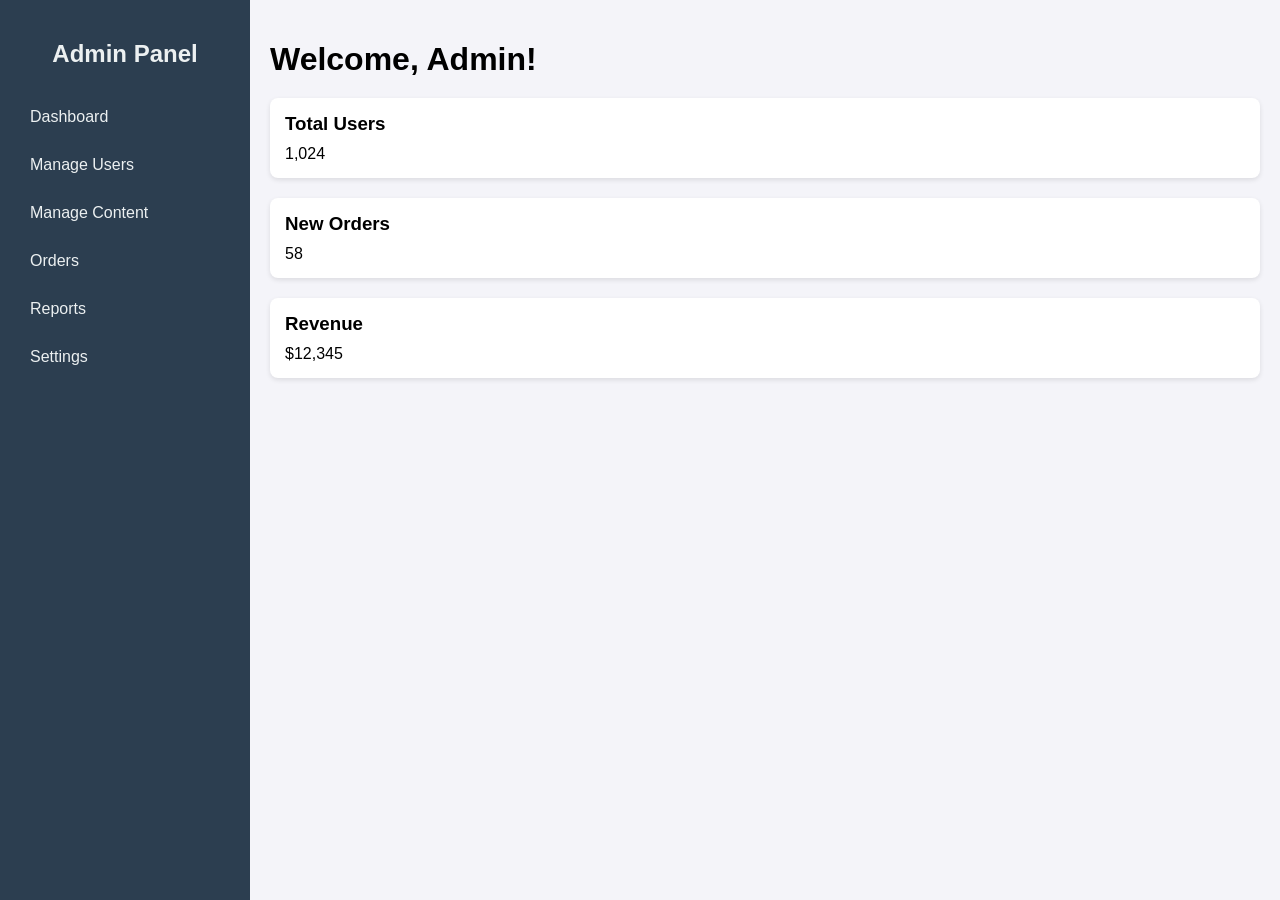
<file: admin.html>
<!DOCTYPE html>
<html lang="en">
<head>
    <meta charset="UTF-8">
    <meta name="viewport" content="width=device-width, initial-scale=1.0">
    <title>Admin Dashboard</title>
    <link rel="stylesheet" href="aDmin.css"> <!-- Liên kết file CSS -->
</head>
<body>
    <!-- Sidebar -->
    <div class="sidebar">
        <h2>Admin Panel</h2>
        <a href="#">Dashboard</a>
        <a href="#">Manage Users</a>
        <a href="#">Manage Content</a>
        <a href="#">Orders</a>
        <a href="#">Reports</a>
        <a href="#">Settings</a>
    </div>

    <!-- Main Content -->
    <div class="main-content">
        <h1>Welcome, Admin!</h1>
        <div class="card">
            <h3>Total Users</h3>
            <p>1,024</p>
        </div>
        <div class="card">
            <h3>New Orders</h3>
            <p>58</p>
        </div>
        <div class="card">
            <h3>Revenue</h3>
            <p>$12,345</p>
        </div>
    </div>
</body>
</html>
</file>
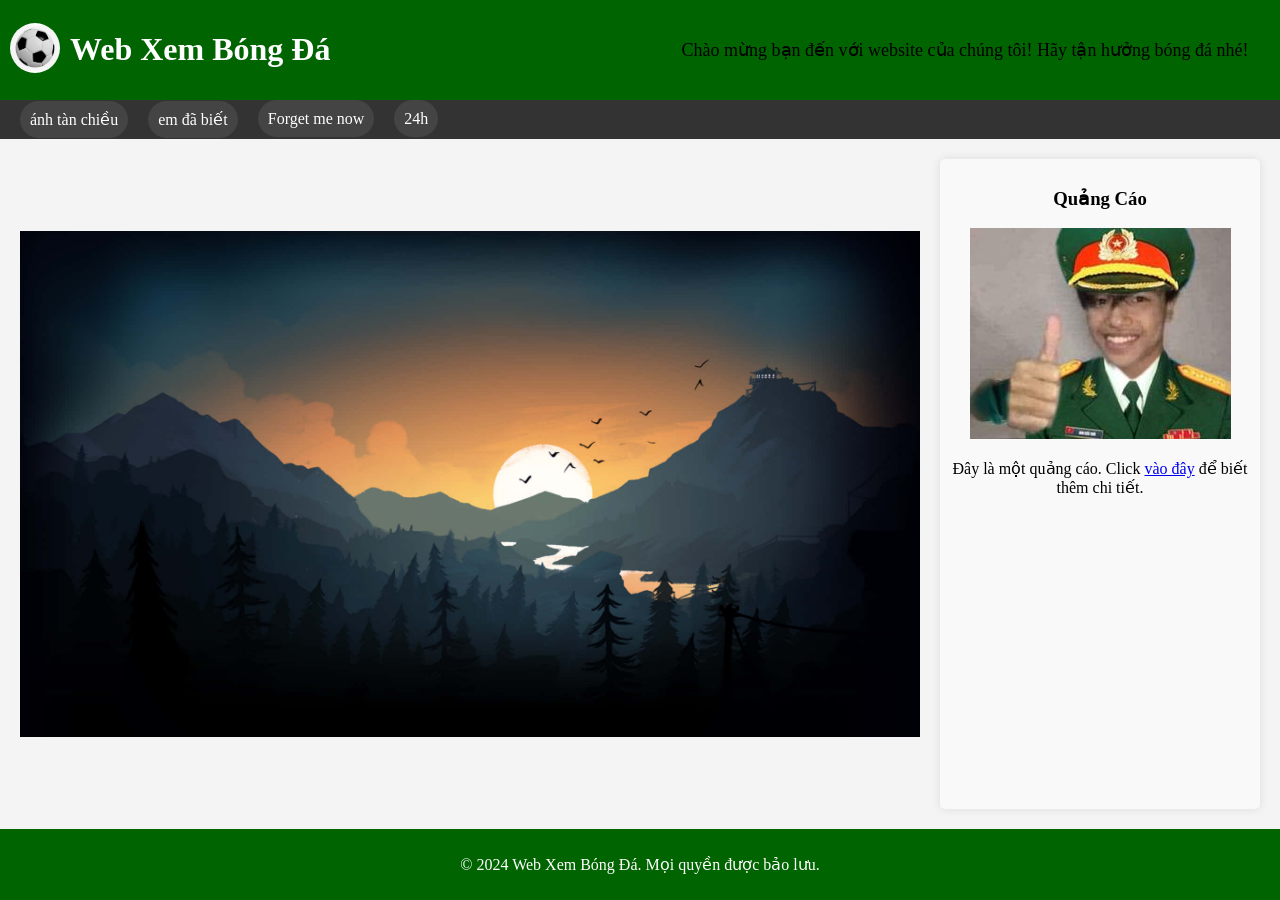
<file: Football.html>
<!DOCTYPE html>
<html lang="en">
<head>
    <meta charset="UTF-8">
    <meta name="viewport" content="width=device-width, initial-scale=1.0">
    <title>Web Xem Bóng Đá</title>
    <link rel="stylesheet" href="Ftball.css"> <!-- Liên kết file CSS -->
    <script src="Fottball.js"></script> <!-- Liên kết file JavaScript -->
</head>
<body>
    <!-- Header -->
    <header>
        <div class="logo-container">
            <img src="bongda.jpg" alt="Logo" class="logo">
        </div>
        <h1>Web Xem Bóng Đá</h1>
        <div class="marquee-container">
            <div class="marquee">
                <span>Chào mừng bạn đến với website của chúng tôi! Hãy tận hưởng bóng đá nhé!</span>
            </div>
        </div>
    </header>

    <!-- Thanh điều hướng -->
    <div class="crossbar">
        <ul>
            <li><a href="#" onclick="changeChannel('https://www.youtube.com/embed/LNsKZ_ZLdg8')">ánh tàn chiều </a></li>
            <li><a href="#" onclick="changeChannel('https://www.youtube.com/embed/CCqLkd110p8')">em đã biết</a></li>
            <li><a href="#" onclick="changeChannel('https://www.youtube.com/embed/9VgBD_ulNfo')">Forget me now</a></li>
            <li><a href="#" onclick="changeChannel('https://www.youtube.com/embed/p6tzaUHPejk')">24h</a></li>
        </ul>
    </div>

    <!-- Nội dung chính -->
    <div class="content">
        <div class="video-container">
            <img id="default-image" src="c.jpg" alt="Default Image">
            <iframe id="video-frame" allow="autoplay; encrypted-media" allowfullscreen></iframe>
        </div>
        <div class="ad-container">
            <h3>Quảng Cáo</h3>
            <img src="a (7).jpg" alt="Quảng Cáo">
            <p>Đây là một quảng cáo. Click <a href="https://www.youtube.com/watch?v=Wyc-TrwG8A0" target="_blank">vào đây</a> để biết thêm chi tiết.</p>
        </div>
    </div>

    <!-- Footer -->
    <footer>
        <p>&copy; 2024 Web Xem Bóng Đá. Mọi quyền được bảo lưu.</p>
    </footer>

    <script>
        
    </script>
</body>
</html>
</file>
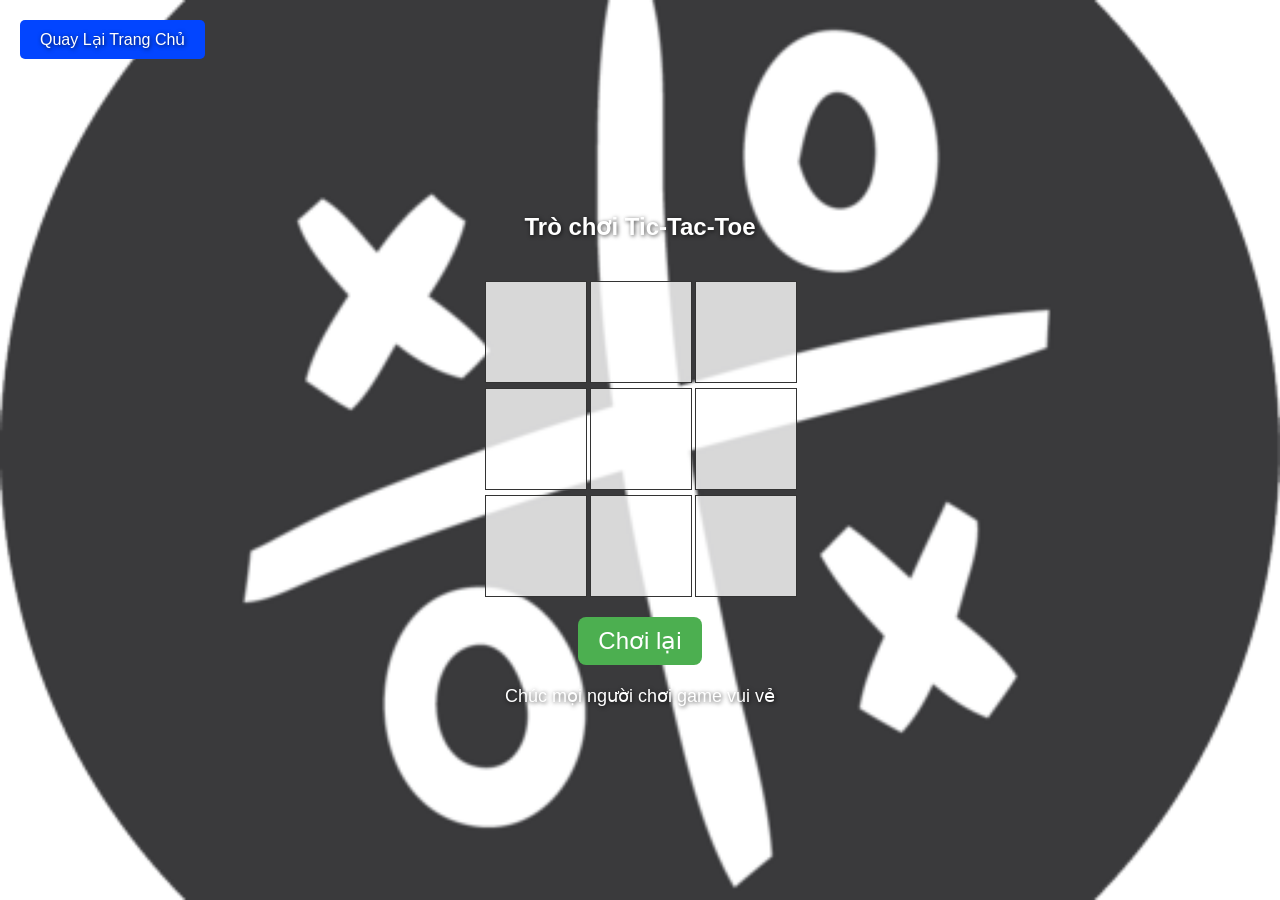
<file: Game.html>
<!DOCTYPE html>
<html lang="vi">
<head>
    <meta charset="UTF-8">
    <title>Trò chơi Tic-Tac-Toe</title>
    <style>
        .grid {
            display: grid;
            grid-template-columns: repeat(3, 100px);
            gap: 5px;
            margin-top: 20px;
        }
        .cell {
            width: 100px;
            height: 100px;
            font-size: 36px;
            text-align: center;
            line-height: 100px;
            border: 1px solid #333;
            cursor: pointer;
            background-color: rgba(255, 255, 255, 0.8); /* nền trắng mờ */
        }
        body {
            font-family: Arial, sans-serif;
            margin: 0;
            padding: 0;
            height: 100vh;
            display: flex;
            flex-direction: column;
            justify-content: center;
            align-items: center;
            background-image: url('pngwing.com.png');
            background-size: cover;
            background-position: center;
            color: #fff;
            text-shadow: 1px 1px 4px rgba(0, 0, 0, 0.7);
        }
        button {
            font-size: 24px;
            padding: 10px 20px;
            margin-top: 20px;
            cursor: pointer;
            border: none;
            border-radius: 8px;
            background-color: #4CAF50; /* Màu xanh lá */
            color: white;
            transition: background-color 0.3s;
        }
        button:hover {
            background-color: #45a049; /* Màu xanh lá đậm hơn khi hover */
        }
        main {
            margin-top: 20px;
            font-size: 18px;
        }
    </style>
</head>
<body>
    <h2>Trò chơi Tic-Tac-Toe</h2>
    <div id="gameStatus"></div>
    <div class="grid" id="board">
        <div class="cell" onclick="makeMove(this, 0)"></div>
        <div class="cell" onclick="makeMove(this, 1)"></div>
        <div class="cell" onclick="makeMove(this, 2)"></div>
        <div class="cell" onclick="makeMove(this, 3)"></div>
        <div class="cell" onclick="makeMove(this, 4)"></div>
        <div class="cell" onclick="makeMove(this, 5)"></div>
        <div class="cell" onclick="makeMove(this, 6)"></div>
        <div class="cell" onclick="makeMove(this, 7)"></div>
        <div class="cell" onclick="makeMove(this, 8)"></div>
    </div>
    <button onclick="restartPage()">Chơi lại</button>

    <script>
        let board = ["", "", "", "", "", "", "", "", ""];
        let currentPlayer = "X";
        let gameActive = true;

        const winConditions = [
            [0, 1, 2],
            [3, 4, 5],
            [6, 7, 8],
            [0, 3, 6],
            [1, 4, 7],
            [2, 5, 8],
            [0, 4, 8],
            [2, 4, 6]
        ];

        function makeMove(cell, index) {
            if (board[index] === "" && gameActive) {
                board[index] = currentPlayer;
                cell.textContent = currentPlayer;

                if (checkWin()) {
                    document.getElementById("gameStatus").textContent = `Người chơi ${currentPlayer} thắng cuộc!`;
                    gameActive = false;
                } else if (board.every(cell => cell !== "")) {
                    document.getElementById("gameStatus").textContent = "Trò chơi hòa!";
                    gameActive = false;
                } else {
                    currentPlayer = currentPlayer === "X" ? "O" : "X";
                }
            }
        }

        function checkWin() {
            for (let condition of winConditions) {
                const [a, b, c] = condition;
                if (board[a] && board[a] === board[b] && board[a] === board[c]) {
                    return true;
                }
            }
            return false;
        }

        function restartPage() {
    board = ["", "", "", "", "", "", "", "", ""]; // Thiết lập lại bảng chơi, với mỗi ô trống
    currentPlayer = "X";                          // Đặt người chơi hiện tại là "X" (người chơi đầu tiên)
    gameActive = true;                            // Đặt trạng thái trò chơi là đang hoạt động
    document.getElementById("gameStatus").textContent = ""; // Xóa nội dung hiển thị trạng thái trò chơi (như "X thắng", "Hòa", v.v.)
    document.querySelectorAll(".cell").forEach(cell => cell.textContent = ""); // Xóa nội dung của từng ô (cell) trên bảng chơi
}

    </script>
    <!DOCTYPE html>
    <html lang="vi">
    <head>
        <meta charset="UTF-8">
        <title>Trang Hiện Tại</title>
        <style>
            /* Định dạng cho nút quay lại */
            .back-button {
                position: fixed;       /* Định vị cố định */
                top: 20px;             /* Cách mép trên 20px */
                left: 20px;            /* Cách mép trái 20px */
                padding: 10px 20px;    /* Khoảng cách trong của nút */
                font-size: 16px;       /* Kích thước chữ */
                color: #fff;           /* Màu chữ */
                background-color: #0245ff; /* Màu nền */
                text-align: center;
                text-decoration: none; /* Loại bỏ gạch chân */
                border-radius: 5px;    /* Bo tròn góc */
                transition: background-color 0.3s; /* Hiệu ứng chuyển màu */
                z-index: 1000;         /* Đảm bảo nút luôn nằm trên các phần tử khác */
            }
    
            /* Đổi màu khi di chuột qua */
            .back-button:hover {
                background-color: #45a049; /* Màu nền khi hover */
            }
        </style>
    </head>
    <body>
    
        <!-- Nút quay lại trang chủ -->
        <a href="home.html" class="back-button">Quay Lại Trang Chủ</a>
    
    </body>
    </html>
    

    <main>
        Chúc mọi người chơi game vui vẻ
    </main>
</body>
</html>
</file>
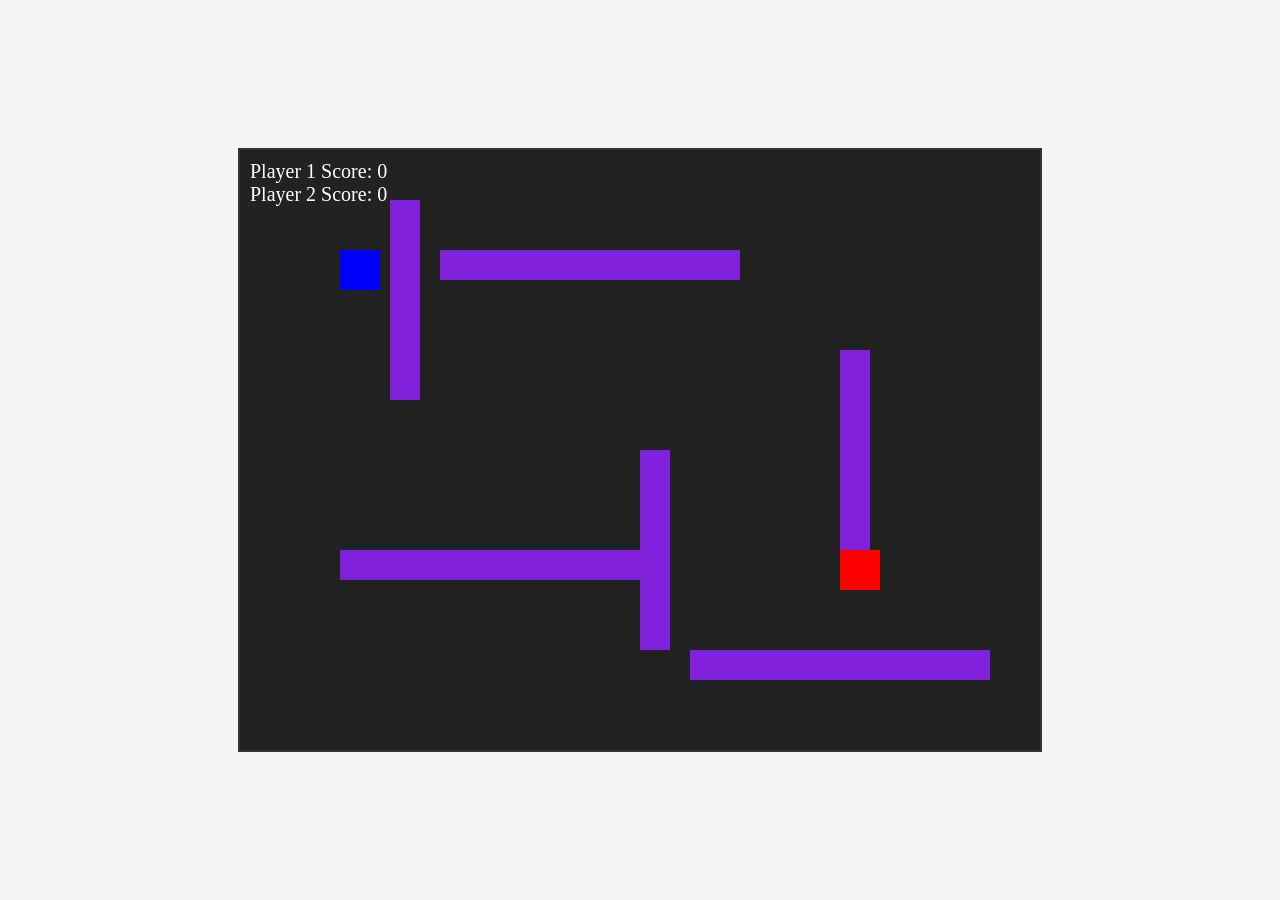
<file: tank.html>
<!DOCTYPE html>
<html lang="vi">
<head>
    <meta charset="UTF-8">
    <meta name="viewport" content="width=device-width, initial-scale=1.0">
    <title>Tank Battle Game with Auto-Aiming</title>
    <style>
        body {
            margin: 0;
            overflow: hidden;
            display: flex;
            justify-content: center;
            align-items: center;
            height: 100vh;
            background-color: #f4f4f4;
        }
        #gameArea {
            position: relative;
            width: 800px;
            height: 600px;
            background-color: #222;
            border: 2px solid #333;
        }
        .tank {
            position: absolute;
            width: 40px;
            height: 40px;
        }
        #tank1 { background-color: blue; }
        #tank2 { background-color: red; }
        .bullet {
            position: absolute;
            width: 10px;
            height: 10px;
            background-color: #fff;
            border-radius: 50%;
        }
        .obstacle {
            position: absolute;
            background-color: #8020da;
        }
        #hud {
            position: absolute;
            top: 10px;
            left: 10px;
            color: white;
            font-size: 20px;
        }
    </style>
</head>
<body>
    <div id="gameArea">
        <div id="hud">
            <div>Player 1 Score: <span id="score1">0</span></div>
            <div>Player 2 Score: <span id="score2">0</span></div>
        </div>
        <div class="tank" id="tank1" style="top: 100px; left: 100px;"></div>
        <div class="tank" id="tank2" style="top: 400px; left: 600px;"></div>

        <!-- Các vật cản (đã gộp chung lại thành .obstacle) -->
        <div class="obstacle" style="top: 50px; left: 150px; width: 30px; height: 200px;"></div>
        <div class="obstacle" style="top: 300px; left: 400px; width: 30px; height: 200px;"></div>
        <div class="obstacle" style="top: 200px; left: 600px; width: 30px; height: 200px;"></div>
        <div class="obstacle" style="top: 100px; left: 200px; width: 300px; height: 30px;"></div>
        <div class="obstacle" style="top: 400px; left: 100px; width: 300px; height: 30px;"></div>
        <div class="obstacle" style="top: 500px; left: 450px; width: 300px; height: 30px;"></div>
    </div>

    <script>
        
        const movementSpeed = 5;
const bulletSpeed = 8;
let keysPressed = {};
let score1 = 0;
let score2 = 0;

let tank1 = document.getElementById('tank1');
let tank2 = document.getElementById('tank2');
let gameArea = document.getElementById('gameArea');
let score1Element = document.getElementById('score1');
let score2Element = document.getElementById('score2');

const obstacles = Array.from(document.querySelectorAll('.obstacle'));

// Biến lưu thời gian bắn cuối cùng cho mỗi xe tăng
let lastShotTime1 = 0;
let lastShotTime2 = 0;

// Kiểm tra va chạm với vật cản cho đạn
function checkBulletCollision(bullet, dx, dy) {
    const bulletRect = bullet.getBoundingClientRect();

    for (let obstacle of obstacles) {
        const obstacleRect = obstacle.getBoundingClientRect();

        // Kiểm tra va chạm theo trục x
        if (
            bulletRect.right + dx > obstacleRect.left &&
            bulletRect.left + dx < obstacleRect.right &&
            bulletRect.top < obstacleRect.bottom &&
            bulletRect.bottom > obstacleRect.top
        ) {
            dx = -dx; // Phản xạ theo trục x
        }

        // Kiểm tra va chạm theo trục y
        if (
            bulletRect.bottom + dy > obstacleRect.top &&
            bulletRect.top + dy < obstacleRect.bottom &&
            bulletRect.left < obstacleRect.right &&
            bulletRect.right > obstacleRect.left
        ) {
            dy = -dy; // Phản xạ theo trục y
        }
    }

    return { dx, dy };
}

// Di chuyển xe tăng và kiểm tra va chạm
function checkTankCollision(tank, dx, dy) {
    const tankRect = tank.getBoundingClientRect();

    for (let obstacle of obstacles) {
        const obstacleRect = obstacle.getBoundingClientRect();

        // Kiểm tra va chạm theo hướng x
        if (
            tankRect.left + dx < obstacleRect.right &&
            tankRect.right + dx > obstacleRect.left &&
            tankRect.top < obstacleRect.bottom &&
            tankRect.bottom > obstacleRect.top
        ) {
            dx = 0;
        }

        // Kiểm tra va chạm theo hướng y
        if (
            tankRect.left < obstacleRect.right &&
            tankRect.right > obstacleRect.left &&
            tankRect.top + dy < obstacleRect.bottom &&
            tankRect.bottom + dy > obstacleRect.top
        ) {
            dy = 0;
        }
    }

    return { dx, dy };
}

// Di chuyển xe tăng với kiểm tra va chạm
function moveTank(tank, dx, dy) {
    const gameRect = gameArea.getBoundingClientRect();

    // Kiểm tra va chạm với vật cản trước khi di chuyển
    let { dx: newDx, dy: newDy } = checkTankCollision(tank, dx, dy);

    let newLeft = tank.offsetLeft + newDx;
    let newTop = tank.offsetTop + newDy;

    // Kiểm tra va chạm với biên của gameArea
    if (newLeft < 0) newLeft = 0;
    if (newTop < 0) newTop = 0;
    if (newLeft + tank.clientWidth > gameRect.width) newLeft = gameRect.width - tank.clientWidth;
    if (newTop + tank.clientHeight > gameRect.height) newTop = gameRect.height - tank.clientHeight;

    // Cập nhật vị trí xe tăng
    tank.style.left = newLeft + 'px';
    tank.style.top = newTop + 'px';
}

// Hàm bắn đạn
function shootBullet(shooter, target, speed) {
    let bullet = document.createElement('div');
    bullet.classList.add('bullet');
    bullet.style.left = shooter.offsetLeft + 15 + 'px';
    bullet.style.top = shooter.offsetTop + 15 + 'px';
    gameArea.appendChild(bullet);

    let angle = Math.atan2(target.offsetTop - shooter.offsetTop, target.offsetLeft - shooter.offsetLeft);
    let dx = Math.cos(angle) * speed;
    let dy = Math.sin(angle) * speed;

    let bulletInterval = setInterval(() => {
        // Kiểm tra va chạm và phản xạ đạn
        const collisionResult = checkBulletCollision(bullet, dx, dy);
        dx = collisionResult.dx;
        dy = collisionResult.dy;

        bullet.style.left = bullet.offsetLeft + dx + 'px';
        bullet.style.top = bullet.offsetTop + dy + 'px';

        const bulletRect = bullet.getBoundingClientRect();
        const targetRect = target.getBoundingClientRect();

        // Kiểm tra va chạm với xe tăng đối thủ
        if (bulletRect.left < targetRect.right &&
            bulletRect.right > targetRect.left &&
            bulletRect.top < targetRect.bottom &&
            bulletRect.bottom > targetRect.top) {

            bullet.remove();
            clearInterval(bulletInterval);

            if (shooter === tank1) {
                score1++;
                score1Element.textContent = score1;
            } else {
                score2++;
                score2Element.textContent = score2;
            }

            // Kiểm tra kết thúc game
            checkGameEnd();
        }

        // Kiểm tra nếu viên đạn ra khỏi gameArea thì xóa nó
        const gameBounds = gameArea.getBoundingClientRect();
        if (
            bulletRect.left < gameBounds.left ||
            bulletRect.right > gameBounds.right ||
            bulletRect.top < gameBounds.top ||
            bulletRect.bottom > gameBounds.bottom
        ) {
            bullet.remove();
            clearInterval(bulletInterval);
        }
    }, 1000 / 60);
}

// Hàm kiểm tra xem có ai đạt đủ điểm chưa
function checkGameEnd() {
    if (score1 >= maxScore) {
        endGame('Player 1');
    } else if (score2 >= maxScore) {
        endGame('Player 2');
    }
}
// Bắt đầu game loop chính
let gameLoopId;

function gameLoop() {
    if (keysPressed['w']) moveTank(tank1, 0, -movementSpeed);
    if (keysPressed['s']) moveTank(tank1, 0, movementSpeed);
    if (keysPressed['a']) moveTank(tank1, -movementSpeed, 0);
    if (keysPressed['d']) moveTank(tank1, movementSpeed, 0);

    if (keysPressed['ArrowUp']) moveTank(tank2, 0, -movementSpeed);
    if (keysPressed['ArrowDown']) moveTank(tank2, 0, movementSpeed);
    if (keysPressed['ArrowLeft']) moveTank(tank2, -movementSpeed, 0);
    if (keysPressed['ArrowRight']) moveTank(tank2, movementSpeed, 0);

    gameLoopId = requestAnimationFrame(gameLoop);
}

// Bắt đầu game loop
gameLoopId = requestAnimationFrame(gameLoop);

// Sự kiện bàn phím cho việc bắn đạn
document.addEventListener('keydown', (event) => {
    keysPressed[event.key] = true;

    // Xe tăng 1 bắn bằng phím Q
    if (event.key === 'q') {
        shootBullet(tank1, tank2, bulletSpeed);
    }
    
    // Xe tăng 2 bắn bằng phím P
    if (event.key === 'p') {
        shootBullet(tank2, tank1, bulletSpeed);
    }
});

// Khi nhả phím
document.addEventListener('keyup', (event) => {
    keysPressed[event.key] = false;
});
// Đặt số điểm tối đa để kết thúc trò chơi
const maxScore = 20;

// Hàm kết thúc trò chơi
function endGame(winner) {
    // Hiển thị thông báo người chiến thắng
    alert(`${winner} đã thắng trò chơi!`);
    
    // Tắt game loop
    cancelAnimationFrame(gameLoopId);

    // Khóa bàn phím và dừng bắn đạn
    document.removeEventListener('keydown', handleKeyDown);
    document.removeEventListener('keyup', handleKeyUp);
}
function endGame(winner) {
    alert(`${winner} đã thắng trò chơi!`);

    // Tắt game loop
    cancelAnimationFrame(gameLoopId);
    gameEnded = true;

    // Lắng nghe sự kiện nhấp chuột để reset game
    document.addEventListener('click', resetGame);
}

// Hàm reset game
function resetGame() {
    if (!gameEnded) return;

    // Khởi động lại điểm số
    score1 = 0;
    score2 = 0;
    score1Element.textContent = score1;
    score2Element.textContent = score2;

    // Đặt lại vị trí xe tăng
    tank1.style.left = '100px';
    tank1.style.top = '100px';
    tank2.style.left = '600px';
    tank2.style.top = '400px';

    // Reset trạng thái game
    gameEnded = false;
    document.removeEventListener('click', resetGame);

    // Khởi động lại game loop
    gameLoopId = requestAnimationFrame(gameLoop);
}

// Hàm kiểm tra xem có ai đạt đủ điểm chưa
function checkGameEnd() {
    if (score1 >= maxScore) {
        endGame('Player 1');
    } else if (score2 >= maxScore) {
        endGame('Player 2');
    }
}

// Bắt đầu game loop
gameLoop();

</script>
</body>
</html>
</file>
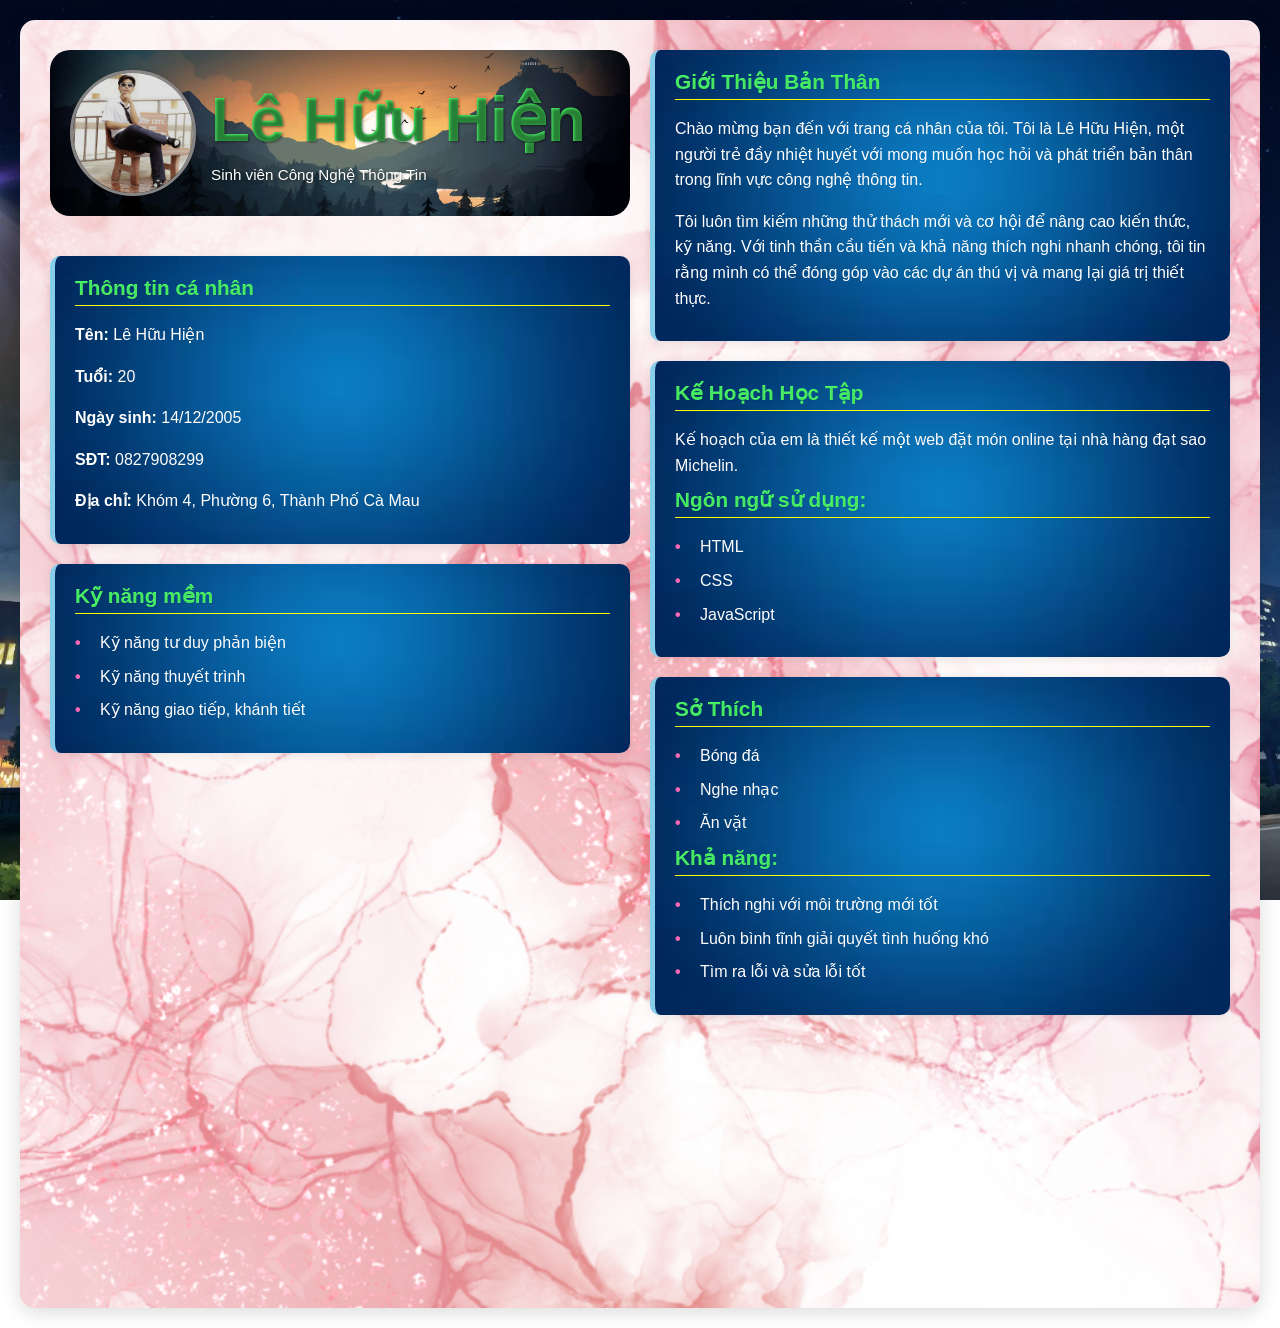
<file: Trang cá nhân - Lê Hữu Hiện.html>
<!DOCTYPE html>
<html lang="vi"><head><meta http-equiv="Content-Type" content="text/html; charset=UTF-8">
    
    <meta name="viewport" content="width=device-width, initial-scale=1.0">
    <title>Trang cá nhân - Lê Hữu Hiện</title>
    <link rel="stylesheet" href="mysite.css">
</head>
<body>
    <div class="container">
        <div class="left-column">
            <div class="profile-header">
                <img src="unnamed.jpg" alt="Ảnh đại diện" class="profile-pic">
                <div class="profile-info-basic">
                    <h2><span class="sparkle-text">Lê Hữu Hiện</span></h2>
                    <p>Sinh viên Công Nghệ Thông Tin</p>
                </div>
            </div>

            <div class="info-section is-visible">
                <h3>Thông tin cá nhân</h3>
                <p><strong>Tên:</strong> Lê Hữu Hiện</p>
                <p><strong>Tuổi:</strong> 20</p>
                <p><strong>Ngày sinh:</strong> 14/12/2005</p>
                <p><strong>SĐT:</strong> 0827908299</p>
                <p><strong>Địa chỉ:</strong> Khóm 4, Phường 6, Thành Phố Cà Mau</p>
            </div>

            <div class="info-section">
                <h3>Kỹ năng mềm</h3>
                <ul>
                    <li>Kỹ năng tư duy phản biện</li>
                    <li>Kỹ năng thuyết trình</li>
                    <li>Kỹ năng giao tiếp, khánh tiết</li>
                </ul>
            </div>

            <div class="info-section">
                <h3>Thành tích</h3>
                <ul>
                    <h4>Bóng đá</h4>
                    <li>2 vàng</li>
                    <li>2 bạc</li>
                    <li>1 đồng</li>
                </ul>
            </div>

            <div class="info-section">
                <h3>Liên Hệ Với Tôi</h3>
                <p><strong>Email:</strong> lehuuhien678@gmail.com</p>
                <p><strong>Số điện thoại:</strong> 0827908299</p>
                <p><strong>Facebook:</strong> <a href="https://www.facebook.com/hh141205/" target="_blank">Facebook Cá Nhân</a></p>
            </div>
        </div>

        <div class="right-column">
            <div class="info-section is-visible">
                <h3>Giới Thiệu Bản Thân</h3>
                <p>Chào mừng bạn đến với trang cá nhân của tôi. Tôi là Lê Hữu Hiện, một người trẻ đầy nhiệt huyết với mong muốn học hỏi và phát triển bản thân trong lĩnh vực công nghệ thông tin.</p>
                <p>Tôi luôn tìm kiếm những thử thách mới và cơ hội để nâng cao kiến thức, kỹ năng. Với tinh thần cầu tiến và khả năng thích nghi nhanh chóng, tôi tin rằng mình có thể đóng góp vào các dự án thú vị và mang lại giá trị thiết thực.</p>
            </div>

            <div class="info-section is-visible">
                <h3>Kế Hoạch Học Tập</h3>
                <p>Kế hoạch của em là thiết kế một web đặt món online tại nhà hàng đạt sao Michelin.</p>
                <h4>Ngôn ngữ sử dụng:</h4>
                <ul>
                    <li>HTML</li>
                    <li>CSS</li>
                    <li>JavaScript</li>
                </ul>
            </div>

            <div class="info-section">
                <h3>Sở Thích</h3>
                <ul>
                    <li>Bóng đá</li>
                    <li>Nghe nhạc</li>
                    <li>Ăn vặt</li>
                </ul>
                <h4>Khả năng:</h4>
                <ul>
                    <li>Thích nghi với môi trường mới tốt</li>
                    <li>Luôn bình tĩnh giải quyết tình huống khó</li>
                    <li>Tìm ra lỗi và sửa lỗi tốt</li>
                </ul>
            </div>

            <div class="info-section">
                <h3>Học vấn</h3>
                <p>Tốt Nghiệp cấp 3</p>
                <ul>
                    <h4>Đại học</h4>
                    <li>Công nghệ thông tin<ol>Đang cập nhật</ol></li>
                </ul>
            </div>
        </div>
    </div>
<script>
   document.addEventListener('DOMContentLoaded', function() {
    // Lắng nghe sự kiện 'DOMContentLoaded': Đảm bảo rằng mã này chỉ chạy khi toàn bộ tài liệu HTML đã được tải và phân tích cú pháp.

    const infoSections = document.querySelectorAll('.info-section');
    // Tìm tất cả các phần tử có class 'info-section': Chọn tất cả các thẻ HTML có class là 'info-section'
    // và lưu chúng vào biến 'infoSections'. Đây là các khối nội dung mà bạn muốn áp dụng hiệu ứng.

    const checkVisibility = () => {
        // Định nghĩa một hàm mũi tên (arrow function) tên là 'checkVisibility': Hàm này sẽ kiểm tra xem các phần tử có hiển thị trên màn hình hay không.

        infoSections.forEach(section => {
            // Lặp qua từng phần tử 'info-section': Với mỗi 'section' trong danh sách 'infoSections', thực hiện các hành động sau:

            const sectionTop = section.getBoundingClientRect().top;
            // Lấy vị trí trên cùng của phần tử: Tính khoảng cách từ mép trên của cửa sổ trình duyệt (viewport) đến mép trên của 'section'.

            const sectionBottom = section.getBoundingClientRect().bottom;
            // Lấy vị trí dưới cùng của phần tử: Tính khoảng cách từ mép trên của cửa sổ trình duyệt (viewport) đến mép dưới của 'section'.

            const windowHeight = window.innerHeight;
            // Lấy chiều cao của cửa sổ trình duyệt: Lấy chiều cao hiện tại của vùng hiển thị trên trình duyệt.

          
            if (sectionTop < windowHeight * 0.85 && sectionBottom > 0) {
                // Điều kiện để phần tử xuất hiện:
               
                section.classList.add('is-visible');
                
            } else {
                
                section.classList.remove('is-visible');
                
            }
        });
    };


    // Chạy khi tải trang lần đầu:
    checkVisibility()

    // Chạy khi cuộn trang:
    window.addEventListener('scroll', checkVisibility);
    
});
    </script>

</body></html>
</file>
<file: aDmin.css>
body {
    font-family: Arial, sans-serif;
    margin: 0;
    display: flex;
    height: 100vh;
    overflow: hidden;
}

/* Sidebar styles */
.sidebar {
    width: 250px;
    background-color: #2c3e50;
    color: #ecf0f1;
    padding: 20px;
    box-sizing: border-box;
}
.sidebar h2 {
    text-align: center;
    margin-bottom: 30px;
}
.sidebar a {
    display: block;
    color: #ecf0f1;
    text-decoration: none;
    margin: 10px 0;
    padding: 10px;
    border-radius: 4px;
}
.sidebar a:hover {
    background-color: #34495e;
}

/* Main content styles */
.main-content {
    flex: 1;
    background-color: #f4f4f9;
    padding: 20px;
    box-sizing: border-box;
    overflow-y: auto;
}
.main-content h1 {
    margin-bottom: 20px;
}
.card {
    background-color: #fff;
    padding: 15px;
    margin-bottom: 20px;
    border-radius: 8px;
    box-shadow: 0 2px 5px rgba(0, 0, 0, 0.1);
}
.card h3 {
    margin: 0 0 10px;
}
.card p {
    margin: 0;
}
</file>
<file: Ftball.css>
/* Đặt chiều cao tối ưu cho body */
body {
    margin: 0;
    padding: 0;
    display: flex;
    flex-direction: column;
    min-height: 100vh; /* Bắt buộc chiều cao toàn màn hình */
    background-color: #f4f4f4;
}

/* Phần header */
header {
    background-color: #006400;
    color: white;
    display: flex;
    align-items: center;
    padding: 10px;
}

/* Logo và tiêu đề */
.logo-container {
    flex-shrink: 0;
}

.logo {
    width: 50px;
    height: auto;
    border-radius: 100px;
}

h1 {
    margin-left: 10px;
}

/* Thanh chạy chữ */
.marquee-container {
    margin-left: auto;
    background-color: #006400;
    padding: 5px;
    border-radius: 5px;
    width: 600px; /* Đặt chiều rộng cố định */
    overflow: hidden; /* Ẩn phần dư */
    text-align: center; /* Căn giữa nội dung */
}

.marquee {
    display: inline-block; /* Nội dung trên một dòng */
    white-space: nowrap; /* Không xuống dòng */
    animation: marquee 10s linear infinite; /* Animation liên tục */
}

.marquee span {
    font-size: 18px; /* Kích thước chữ */
    color: #000000; /* Màu chữ */
}

/* Hiệu ứng chạy chữ */
@keyframes marquee {
    from {
        transform: translateX(100%); /* Bắt đầu từ bên phải */
    }
    to {
        transform: translateX(-100%); /* Kết thúc bên trái */
    }
}

/* Thanh điều hướng */
.crossbar {
    background-color: #333;
    padding: 10px;
}

.crossbar ul {
    list-style: none;
    display: flex;
    margin: 0;
    padding: 0;
}

.crossbar ul li {
    margin: 0 10px;
}

.crossbar ul li a {
    text-decoration: none;
    color: white;
    background-color: #444;
    padding: 10px;
    border-radius: 20px;
}

.crossbar ul li a:hover {
    background-color: #555;
}

/* Phần content chính */
.content {
    flex: 1; /* Giãn ra để chiếm không gian còn lại */
    display: flex;
    gap: 20px;
    padding: 20px;
}

/* Video */
.video-container {
    flex: 3;
    display: flex;
    justify-content: center;
    align-items: center;
}

.video-container img {
    width: 100%;
    height: auto;
    max-width: 1000px;
}

.video-container iframe {
    width: 100%;
    height: 600px;
    display: none;
}

/* Quảng cáo */
.ad-container {
    flex: 1;
    background-color: #f9f9f9;
    padding: 10px;
    border-radius: 5px;
    text-align: center;
    box-shadow: 0 0 10px rgba(0, 0, 0, 0.1);
}

/* Footer */
footer {
    background-color: #006400;
    color: white;
    text-align: center;
    padding: 10px 0;
}
</file>
<file: mysite.css>
body {
    font-family: Arial, sans-serif;
    background-image: url("d.jpg"); /* Ảnh nền tổng thể */
    background-size: cover;
    background-attachment: fixed;
    margin: 0;
    padding: 20px; /* Thêm padding cho body để container không dính sát viền */
    display: flex; /* Dùng flexbox để căn giữa container */
    justify-content: center;
    align-items: flex-start; /* Căn trên cùng thay vì giữa */
    min-height: 100vh;
    box-sizing: border-box; /* Đảm bảo padding không làm tràn body */
    overflow-x: hidden; /* Prevent horizontal scrollbar from animations */
}

/* Ẩn các style của navbar cũ nếu còn */
.navbar, .menu, .menu li {
    display: none; /* Đảm bảo ẩn hoàn toàn navbar cũ */
}

.container {
    display: flex;
    gap: 20px; /* Khoảng cách giữa hai cột */
    max-width: 1200px; /* Chiều rộng tối đa của toàn bộ profile */
    width: 100%;
    background-image: url("a.jpg"); /* Nền trắng hơi trong suốt, nếu "d.jpg" không tồn tại, sẽ không hiển thị */
    background-color: rgba(255, 255, 255, 0.9); /* Màu nền dự phòng và độ trong suốt */
    background-size: cover; /* Đảm bảo ảnh nền bao phủ container */
    background-position: center; /* Căn giữa ảnh nền container */
    border-radius: 15px;
    box-shadow: 0 4px 20px rgba(0, 0, 0, 0.15); /* Bóng đổ mềm mại hơn */
    padding: 30px; /* Padding lớn hơn cho toàn bộ container */
    flex-wrap: wrap; /* Cho phép các cột xuống dòng trên màn hình nhỏ */
}

.left-column, .right-column {
    flex: 1; /* Chia đều không gian */
    min-width: 300px; /* Chiều rộng tối thiểu cho mỗi cột trước khi xuống dòng */
    display: flex;
    flex-direction: column; /* Sắp xếp các info-section theo chiều dọc */
    gap: 20px; /* Khoảng cách giữa các info-section */
}

.profile-header {
    display: flex;
    align-items: center;
    gap: 15px;
    border-radius: 20px;
    background-image: url("c.jpg"); /* Ảnh nền cho header */
    background-size: cover; /* Đảm bảo ảnh bao phủ toàn bộ header */
    background-position: center; /* Căn ảnh nền vào giữa */
    background-repeat: no-repeat; /* Không lặp lại ảnh nền */
    margin-bottom: 20px; /* Khoảng cách dưới ảnh và tên */
    padding: 20px; /* Thêm padding để nội dung không dính vào viền */
    color: white; /* Màu chữ trong header */
    text-shadow: 1px 1px 3px rgba(0,0,0,0.5); /* Thêm bóng đổ cho chữ để dễ nhìn hơn trên nền ảnh */
}

.profile-pic {
    width: 120px; /* Kích thước ảnh đại diện */
    height: 120px;
    border-radius: 50%; /* Ảnh tròn */
    object-fit: cover; /* Đảm bảo ảnh không bị méo */
    border: 3px solid #888585; /* Viền đỏ */
    box-shadow: 0 2px 8px rgba(0, 0, 0, 0.2);
}

.profile-info-basic h2 {
    margin: 0;
    font-size: 1.8em;
    color: white; /* Màu chữ nếu nền ảnh tối */
}

.profile-info-basic p {
    margin: 5px 0;
    color: #fffefe; /* Màu chữ nếu nền ảnh tối */
    font-size: 0.95em;
}

.info-section {
    background-image: url("r.jpg"); /* Nền cho mỗi phần thông tin */
    background-color: rgba(255, 255, 255, 0.8); /* Fallback background color */
    background-size: cover; /* Đảm bảo ảnh bao phủ */
    background-position: center; /* Căn giữa ảnh nền */
    padding: 20px;
    border-radius: 10px;
    box-shadow: 0 2px 10px rgba(0, 0, 0, 0.08); /* Bóng đổ nhẹ hơn cho từng phần */
    border-left: 5px solid #87ceeb; /* Viền màu xanh nhạt bên trái */
    /* Loại bỏ color: #333; ở đây để các p và ul có màu riêng */

    /* ----- New styles for scroll animation ----- */
    opacity: 0; /* Initially hidden */
    transform: translateY(20px); /* Start slightly below its final position */
    transition: opacity 0.6s ease-out, transform 0.6s ease-out; /* Smooth transition */
}

/* Class to apply when the element is in view */
.info-section.is-visible {
    opacity: 1; /* Fully visible */
    transform: translateY(0); /* Move to its final position */
}


.info-section h3, .info-section h4 { /* Áp dụng cho cả h3 và h4 */
    /* Loại bỏ 'color: #ffffff;' để chữ hiển thị gradient */
    margin-top: 0;
    margin-bottom: 15px;
    font-size: 1.3em;
    border-bottom: 1px solid hwb(61 0% 0%);
    padding-bottom: 5px;
    text-shadow: 0.5px 0.5px 1px rgba(0,0,0,0.1);
    background: #4dff6b;
    background-size: 200% 100%; /* Đảm bảo kích thước nền đủ lớn để di chuyển */
    -webkit-background-clip: text; /* Cắt nền theo hình chữ (dành cho WebKit) */
    background-clip: text;         /* Cắt nền theo hình chữ (chuẩn) */
    -webkit-text-fill-color: transparent; /* Làm cho chữ trong suốt (dành cho WebKit) */
    color: transparent;            /* Làm cho chữ trong suốt (chuẩn) */
    animation: info-section 6s linear infinite;
}
@keyframes info-section {
    0% {
        background-position: 200% 0; /* Bắt đầu từ bên phải */
    }
    100% {
        background-position: -200% 0; /* Di chuyển sang bên trái */
    }
}

.info-section p, .info-section ul {
    color: #ffffff; /* Màu chữ rất đậm để rõ nét hơn */
    line-height: 1.6;
    margin-bottom: 10px;
    text-shadow: 0.2px 0.2px 0.5px rgba(0,0,0,0.1); /* Bóng nhẹ cho chữ nội dung */
}

.info-section ul {
    list-style: none; /* Bỏ dấu chấm mặc định */
    padding-left: 0;
}

.info-section ul li {
    position: relative;
    padding-left: 25px; /* Khoảng cách cho icon */
    margin-bottom: 8px;
}

.info-section ul li::before {
    content: '•'; /* Dấu chấm tùy chỉnh */
    color: #ff69b4; /* Màu hồng cho dấu chấm */
    font-weight: bold;
    position: absolute;
    left: 0;
    top: 0;
}

.info-section a {
    color: #007bff; /* Màu xanh dương cho link */
    text-decoration: none;
}

.info-section a:hover {
    text-decoration: underline;
}
/* Hiệu ứng chữ chạy màu lấp lánh (Sparkle Text) */
.sparkle-text {
    font-size: 2.2em;
    font-weight: bold;
    background: #4dff6b;
    background-size: 200% 100%;
    -webkit-background-clip: text; /* Dành cho WebKit browsers */
    background-clip: text;          /* Thuộc tính chuẩn */
    -webkit-text-fill-color: transparent; /* Dành cho WebKit browsers */
    color: transparent;             /* Thuộc tính chuẩn */
    animation: sparkle 4s linear infinite;
    display: inline-block;
    padding: 5px 0;
}
@keyframes sparkle {
    0% {
        background-position: 200% 0; /* Bắt đầu từ bên phải */
    }
    100% {
        background-position: -200% 0; /* Di chuyển sang bên trái */
    }
}

/* Media Queries cho responsive */
@media (max-width: 768px) {
    .container {
        flex-direction: column; /* Chuyển sang bố cục một cột trên màn hình nhỏ */
        padding: 20px;
    }

    .left-column, .right-column {
        min-width: unset; /* Bỏ min-width khi xuống dòng */
        width: 100%;
    }

    .profile-header {
        flex-direction: column; /* Ảnh và tên xếp chồng lên nhau */
        text-align: center;
    }

    .profile-pic {
        margin-bottom: 10px;
    }

    .profile-info-basic h2 {
        font-size: 1.8em;
    }
}
</file>
